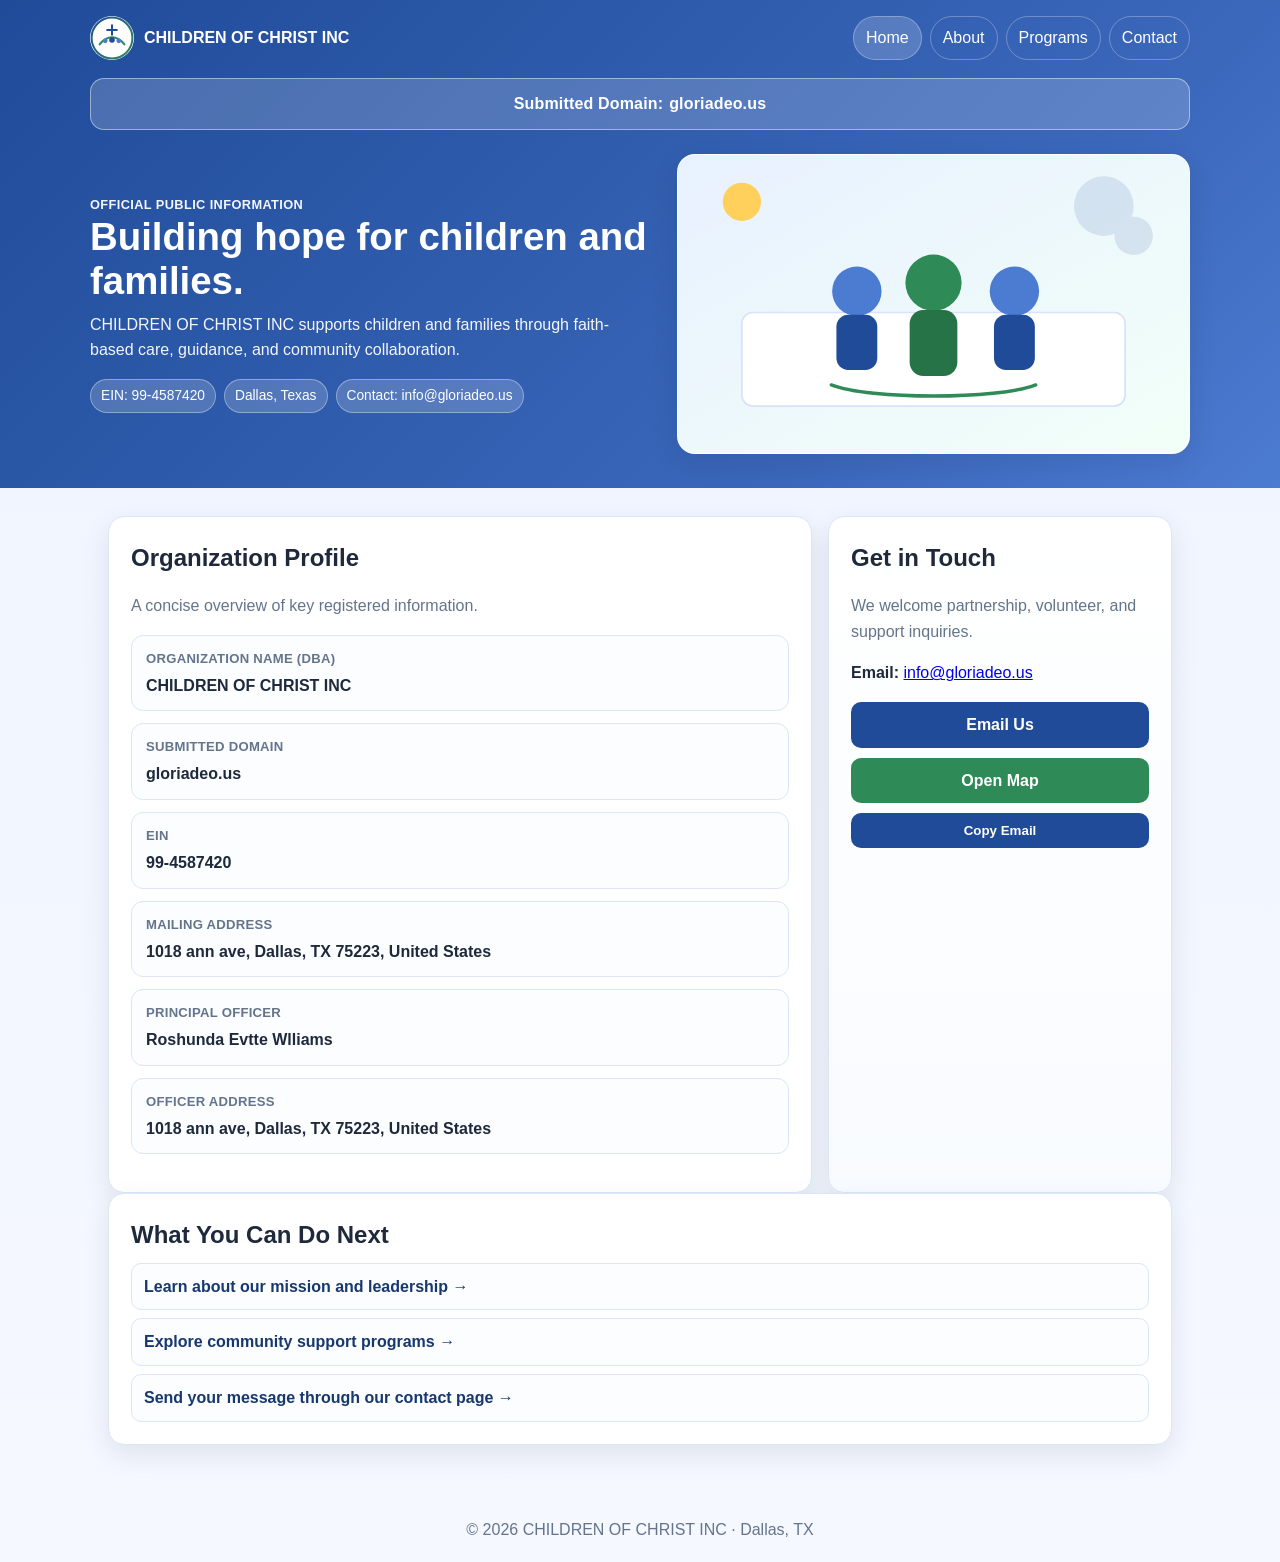
<file: index.html>
<!doctype html>
<html lang="en">
<head>
  <meta charset="UTF-8" />
  <meta name="viewport" content="width=device-width,initial-scale=1" />
  <title>Children of Christ Inc | Home</title>
  <meta name="description" content="Official organization information for CHILDREN OF CHRIST INC." />
  <link rel="stylesheet" href="styles.css" />
</head>
<body>
  <header class="site-header">
    <nav class="nav" aria-label="Main navigation">
      <a class="brand" href="index.html"><img src="assets/logo.svg" alt="Children of Christ logo" />CHILDREN OF CHRIST INC</a>
      <div class="nav-links">
        <a class="active" href="index.html">Home</a>
        <a href="about.html">About</a>
        <a href="programs.html">Programs</a>
        <a href="contact.html">Contact</a>
      </div>
    </nav>
    <div class="domain-banner" role="note">
      Submitted Domain:<span>gloriadeo.us</span>
    </div>
    <section class="hero">
      <div>
        <p class="eyebrow">Official Public Information</p>
        <h1>Building hope for children and families.</h1>
        <p>CHILDREN OF CHRIST INC supports children and families through faith-based care, guidance, and community collaboration.</p>
        <div class="hero-chips" aria-label="Key highlights">
          <span class="chip">EIN: 99-4587420</span>
          <span class="chip">Dallas, Texas</span>
          <span class="chip">Contact: info@gloriadeo.us</span>
        </div>
      </div>
      <img src="assets/hero.svg" alt="Community support illustration" />
    </section>
  </header>

  <main class="container home-layout">
    <section class="grid home-top">
      <article class="card span-8">
        <h2>Organization Profile</h2>
        <p class="notice">A concise overview of key registered information.</p>
        <dl class="details clean">
          <div><dt>Organization Name (DBA)</dt><dd>CHILDREN OF CHRIST INC</dd></div>
          <div><dt>Submitted Domain</dt><dd>gloriadeo.us</dd></div>
          <div><dt>EIN</dt><dd>99-4587420</dd></div>
          <div><dt>Mailing Address</dt><dd>1018 ann ave, Dallas, TX 75223, United States</dd></div>
          <div><dt>Principal Officer</dt><dd>Roshunda Evtte Wlliams</dd></div>
          <div><dt>Officer Address</dt><dd>1018 ann ave, Dallas, TX 75223, United States</dd></div>
        </dl>
      </article>

      <article class="card span-4 emphasis">
        <h2>Get in Touch</h2>
        <p class="notice">We welcome partnership, volunteer, and support inquiries.</p>
        <p><strong>Email:</strong> <a href="mailto:info@gloriadeo.us">info@gloriadeo.us</a></p>
        <div class="actions stacked">
          <a class="btn btn-primary" href="mailto:info@gloriadeo.us">Email Us</a>
          <a class="btn btn-secondary" target="_blank" rel="noopener" href="https://maps.google.com/?q=1018+ann+ave+Dallas+TX+75223">Open Map</a>
          <button id="copyEmailBtn" class="btn btn-primary" type="button">Copy Email</button>
        </div>
        <p id="statusMessage" class="status" aria-live="polite"></p>
      </article>
    </section>

    <section class="grid">
      <article class="card span-12">
        <h2>What You Can Do Next</h2>
        <div class="next-steps">
          <a href="about.html">Learn about our mission and leadership →</a>
          <a href="programs.html">Explore community support programs →</a>
          <a href="contact.html">Send your message through our contact page →</a>
        </div>
      </article>
    </section>
  </main>

  <footer class="site-footer">© <span id="year"></span> CHILDREN OF CHRIST INC · Dallas, TX</footer>
  <script src="script.js"></script>
</body>
</html>
</file>
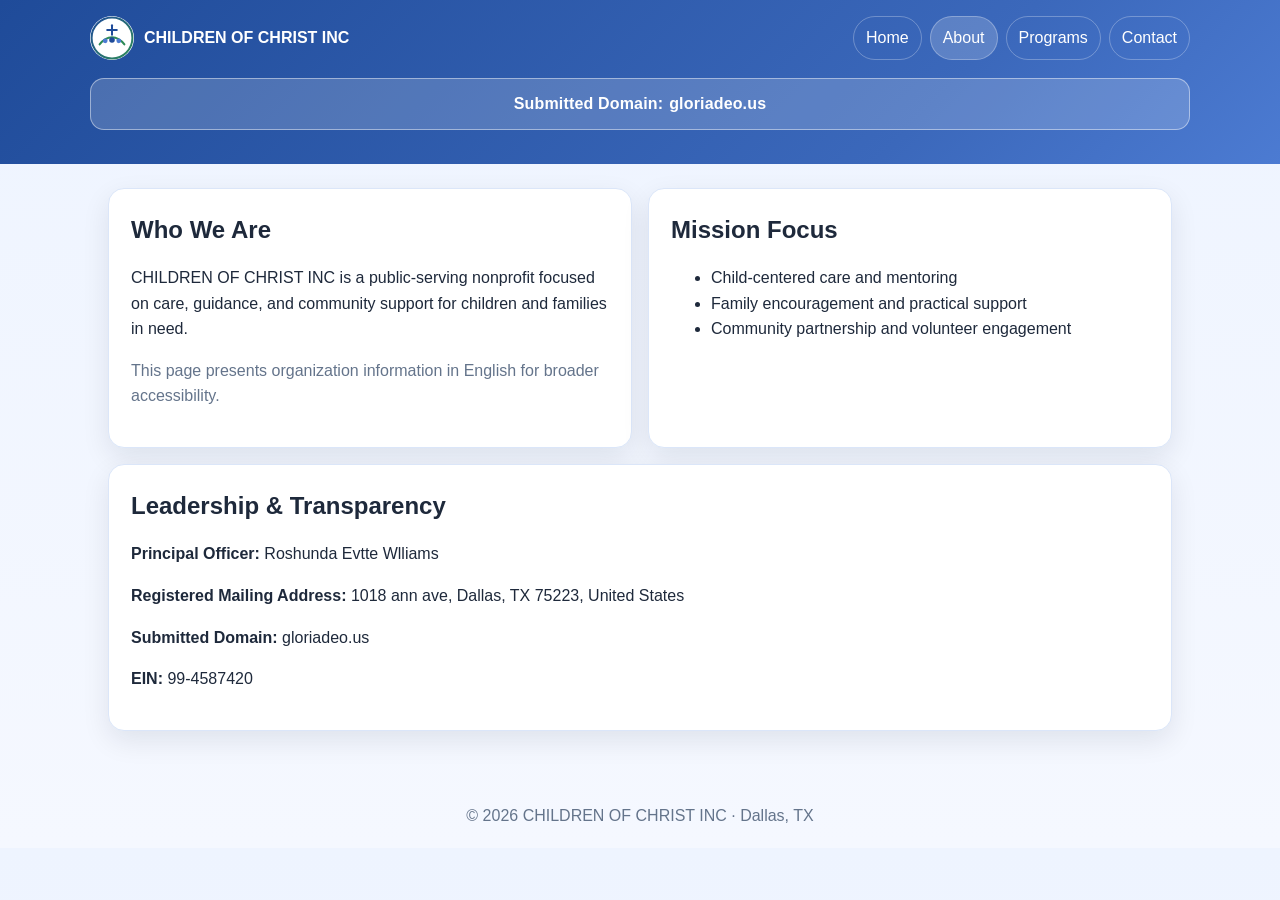
<file: about.html>
<!doctype html>
<html lang="en">
<head>
  <meta charset="UTF-8" />
  <meta name="viewport" content="width=device-width,initial-scale=1" />
  <title>Children of Christ Inc | About</title>
  <link rel="stylesheet" href="styles.css" />
</head>
<body>
  <header class="site-header">
    <nav class="nav" aria-label="Main navigation">
      <a class="brand" href="index.html"><img src="assets/logo.svg" alt="Children of Christ logo" />CHILDREN OF CHRIST INC</a>
      <div class="nav-links">
        <a href="index.html">Home</a>
        <a class="active" href="about.html">About</a>
        <a href="programs.html">Programs</a>
        <a href="contact.html">Contact</a>
      </div>
    </nav>
    <div class="domain-banner" role="note">
      Submitted Domain:<span>gloriadeo.us</span>
    </div>
  </header>

  <main class="container">
    <section class="grid">
      <article class="card span-6">
        <h2>Who We Are</h2>
        <p>CHILDREN OF CHRIST INC is a public-serving nonprofit focused on care, guidance, and community support for children and families in need.</p>
        <p class="muted">This page presents organization information in English for broader accessibility.</p>
      </article>
      <article class="card span-6">
        <h2>Mission Focus</h2>
        <ul>
          <li>Child-centered care and mentoring</li>
          <li>Family encouragement and practical support</li>
          <li>Community partnership and volunteer engagement</li>
        </ul>
      </article>
      <article class="card">
        <h2>Leadership & Transparency</h2>
        <p><strong>Principal Officer:</strong> Roshunda Evtte Wlliams</p>
        <p><strong>Registered Mailing Address:</strong> 1018 ann ave, Dallas, TX 75223, United States</p>
        <p><strong>Submitted Domain:</strong> gloriadeo.us</p>
        <p><strong>EIN:</strong> 99-4587420</p>
      </article>
    </section>
  </main>

  <footer class="site-footer">© <span id="year"></span> CHILDREN OF CHRIST INC · Dallas, TX</footer>
  <script src="script.js"></script>
</body>
</html>
</file>
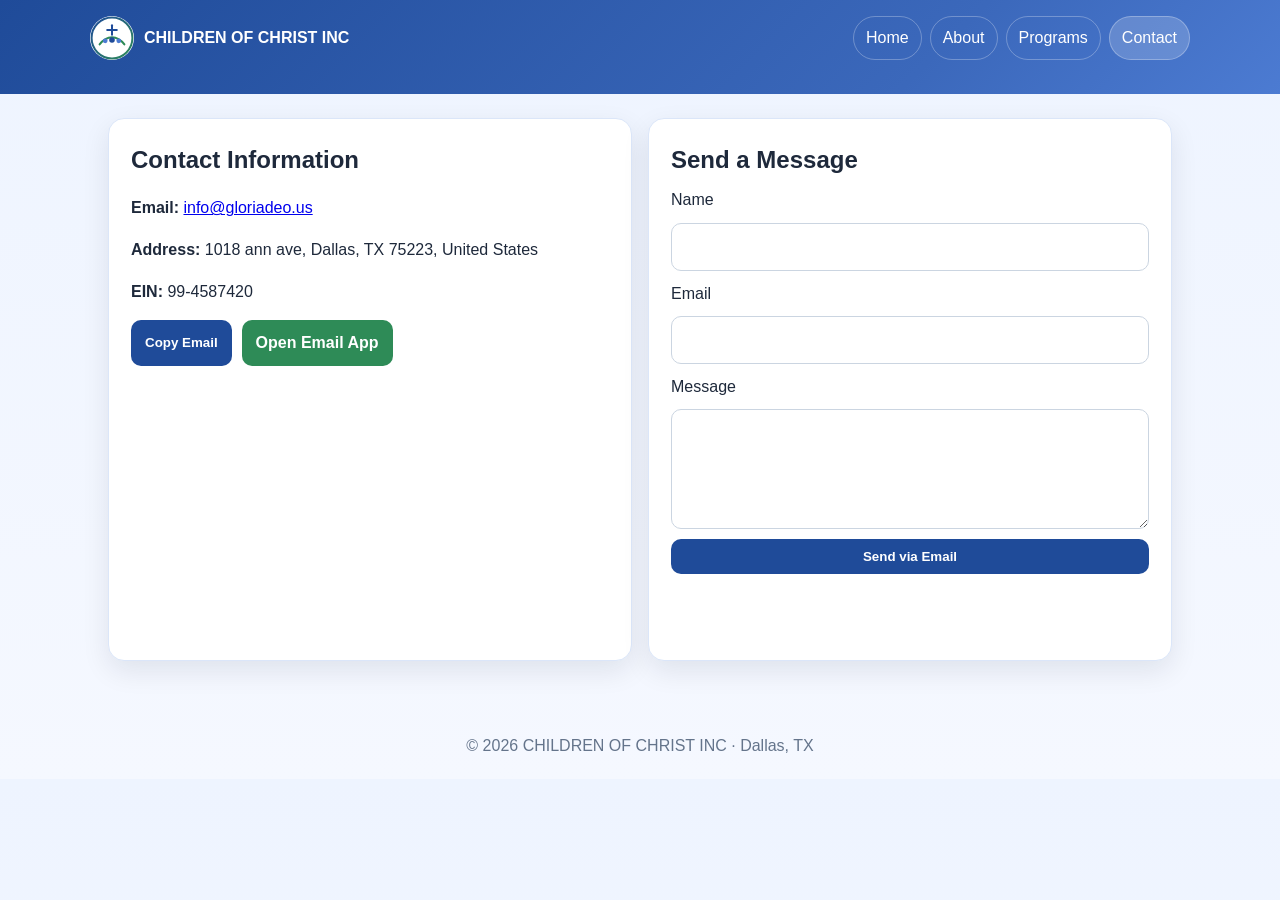
<file: contact.html>
<!doctype html>
<html lang="en">
<head>
  <meta charset="UTF-8" />
  <meta name="viewport" content="width=device-width,initial-scale=1" />
  <title>Children of Christ Inc | Contact</title>
  <link rel="stylesheet" href="styles.css" />
</head>
<body>
  <header class="site-header">
    <nav class="nav" aria-label="Main navigation">
      <a class="brand" href="index.html"><img src="assets/logo.svg" alt="Children of Christ logo" />CHILDREN OF CHRIST INC</a>
      <div class="nav-links">
        <a href="index.html">Home</a>
        <a href="about.html">About</a>
        <a href="programs.html">Programs</a>
        <a class="active" href="contact.html">Contact</a>
      </div>
    </nav>
  </header>

  <main class="container">
    <section class="grid">
      <article class="card span-6">
        <h2>Contact Information</h2>
        <p><strong>Email:</strong> <a href="mailto:info@gloriadeo.us">info@gloriadeo.us</a></p>
        <p><strong>Address:</strong> 1018 ann ave, Dallas, TX 75223, United States</p>
        <p><strong>EIN:</strong> 99-4587420</p>
        <div class="actions">
          <button id="copyEmailBtn" type="button" class="btn btn-primary">Copy Email</button>
          <a class="btn btn-secondary" href="mailto:info@gloriadeo.us">Open Email App</a>
        </div>
      </article>

      <article class="card span-6">
        <h2>Send a Message</h2>
        <form id="contactForm" novalidate>
          <label for="name">Name</label>
          <input id="name" name="name" type="text" required />

          <label for="email">Email</label>
          <input id="email" name="email" type="email" required />

          <label for="message">Message</label>
          <textarea id="message" name="message" required></textarea>

          <button class="btn btn-primary" type="submit">Send via Email</button>
          <p id="statusMessage" class="status" aria-live="polite"></p>
        </form>
      </article>
    </section>
  </main>

  <footer class="site-footer">© <span id="year"></span> CHILDREN OF CHRIST INC · Dallas, TX</footer>
  <script src="script.js"></script>
</body>
</html>
</file>
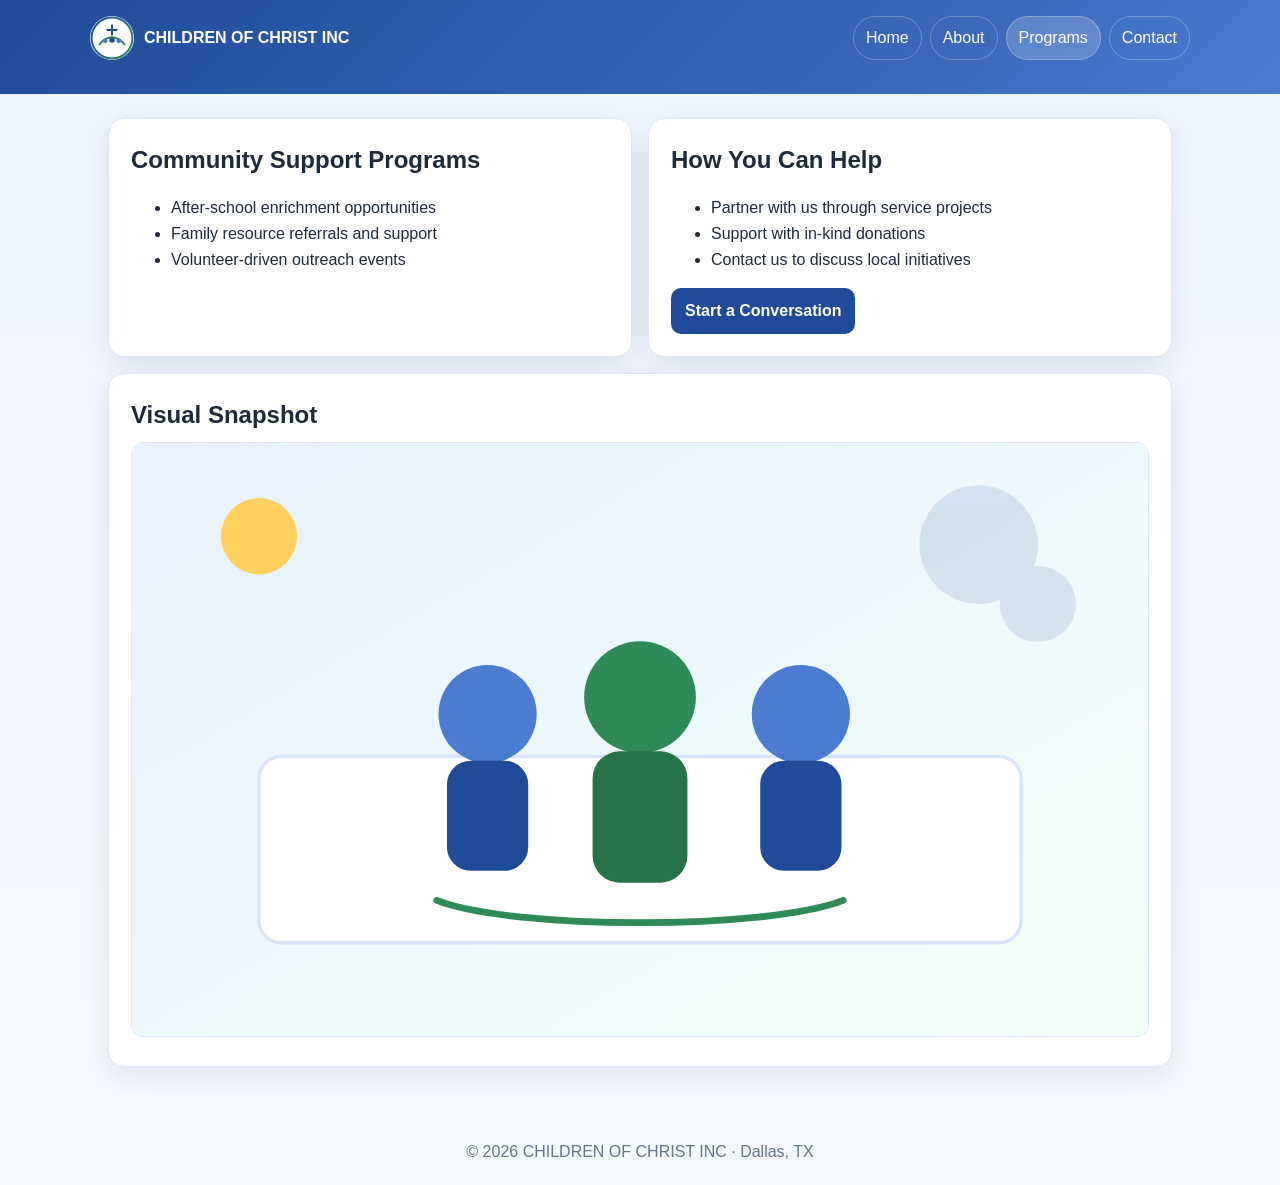
<file: programs.html>
<!doctype html>
<html lang="en">
<head>
  <meta charset="UTF-8" />
  <meta name="viewport" content="width=device-width,initial-scale=1" />
  <title>Children of Christ Inc | Programs</title>
  <link rel="stylesheet" href="styles.css" />
</head>
<body>
  <header class="site-header">
    <nav class="nav" aria-label="Main navigation">
      <a class="brand" href="index.html"><img src="assets/logo.svg" alt="Children of Christ logo" />CHILDREN OF CHRIST INC</a>
      <div class="nav-links">
        <a href="index.html">Home</a>
        <a href="about.html">About</a>
        <a class="active" href="programs.html">Programs</a>
        <a href="contact.html">Contact</a>
      </div>
    </nav>
  </header>

  <main class="container">
    <section class="grid">
      <article class="card span-6">
        <h2>Community Support Programs</h2>
        <ul>
          <li>After-school enrichment opportunities</li>
          <li>Family resource referrals and support</li>
          <li>Volunteer-driven outreach events</li>
        </ul>
      </article>
      <article class="card span-6">
        <h2>How You Can Help</h2>
        <ul>
          <li>Partner with us through service projects</li>
          <li>Support with in-kind donations</li>
          <li>Contact us to discuss local initiatives</li>
        </ul>
        <a class="btn btn-primary" href="contact.html">Start a Conversation</a>
      </article>
      <article class="card">
        <h2>Visual Snapshot</h2>
        <img src="assets/hero.svg" alt="Children and families supported by community programs" style="width:100%;border-radius:12px;border:1px solid #dbe6f9;" />
      </article>
    </section>
  </main>

  <footer class="site-footer">© <span id="year"></span> CHILDREN OF CHRIST INC · Dallas, TX</footer>
  <script src="script.js"></script>
</body>
</html>
</file>
<file: styles.css>
:root {
  --bg: #f5f8ff;
  --primary: #1f4b99;
  --primary-dark: #17376f;
  --accent: #2e8b57;
  --text: #1e293b;
  --muted: #64748b;
  --card: #ffffff;
  --line: #dbe6f9;
  --shadow: 0 10px 28px rgba(15, 23, 42, 0.09);
}
* { box-sizing: border-box; }
body {
  margin: 0;
  font-family: Inter, "Segoe UI", Arial, sans-serif;
  color: var(--text);
  background: linear-gradient(180deg, #eef4ff 0%, var(--bg) 100%);
  line-height: 1.6;
}
.site-header {
  background: linear-gradient(135deg, var(--primary), #3b68bb 72%, #4c7bd2);
  color: white;
  padding: 16px 20px 34px;
}
.nav { max-width: 1100px; margin: 0 auto; display: flex; align-items: center; justify-content: space-between; gap: 16px; }
.brand { display: flex; align-items: center; gap: 10px; color: white; text-decoration: none; font-weight: 700; }
.brand img { width: 44px; height: 44px; border-radius: 50%; background: white; }
.nav-links { display: flex; gap: 8px; flex-wrap: wrap; }
.nav-links a { color: white; text-decoration: none; padding: 8px 12px; border-radius: 999px; border: 1px solid rgba(255,255,255,.28); }
.nav-links a.active, .nav-links a:hover { background: rgba(255,255,255,.18); }
.hero { max-width: 1100px; margin: 24px auto 0; display: grid; grid-template-columns: 1.1fr 1fr; gap: 22px; align-items: center; }
.hero img { width: 100%; border-radius: 18px; box-shadow: var(--shadow); background: #fff; border: 1px solid rgba(255,255,255,.35); }
.hero h1 { margin: 0 0 8px; font-size: clamp(1.9rem, 3vw, 2.8rem); line-height: 1.15; }
.hero p { margin: 0; opacity: .95; max-width: 62ch; }
.eyebrow { margin-bottom: 8px; font-weight: 700; letter-spacing: .03em; text-transform: uppercase; opacity: .9; font-size: .8rem; }
.hero-chips { display: flex; gap: 8px; flex-wrap: wrap; margin-top: 16px; }
.chip { background: rgba(255,255,255,.18); border: 1px solid rgba(255,255,255,.35); border-radius: 999px; padding: 5px 10px; font-size: .86rem; }
.domain-banner {
  max-width: 1100px;
  margin: 18px auto 0;
  padding: 12px 16px;
  border-radius: 14px;
  background: rgba(255, 255, 255, 0.18);
  border: 1px solid rgba(255,255,255,.45);
  font-weight: 700;
  text-align: center;
  letter-spacing: .01em;
}
.domain-banner strong { color: #fff; }
.domain-banner span { display: inline-block; margin-left: 6px; font-weight: 800; }

.container { max-width: 1100px; margin: 0 auto; padding: 24px 18px 52px; }
.home-layout { margin-top: 4px; }
.grid { display: grid; gap: 16px; grid-template-columns: repeat(12, 1fr); }
.card { grid-column: span 12; background: var(--card); border-radius: 16px; box-shadow: var(--shadow); border: 1px solid var(--line); padding: 22px; }
.card h2 { margin: 0 0 8px; }

@media (min-width: 900px) {
  .span-8 { grid-column: span 8; }
  .span-7 { grid-column: span 7; }
  .span-5 { grid-column: span 5; }
  .span-6 { grid-column: span 6; }
  .span-4 { grid-column: span 4; }
  .span-12 { grid-column: span 12; }
}

.details { display: grid; grid-template-columns: 220px 1fr; row-gap: 8px; }
.details.clean { gap: 12px; grid-template-columns: 1fr; }
.details.clean > div { padding: 12px 14px; border: 1px solid var(--line); border-radius: 12px; background: #fbfdff; }
.details.clean dt { font-size: .82rem; text-transform: uppercase; letter-spacing: .02em; margin-bottom: 4px; color: var(--muted); font-weight: 700; }
.details.clean dd { margin: 0; font-weight: 600; }
.details dt { color: var(--muted); font-weight: 600; }
.details dd { margin: 0; }

.btn { display: inline-block; border: 0; text-decoration: none; cursor: pointer; border-radius: 10px; padding: 10px 14px; font-weight: 600; }
.btn-primary { color: white; background: var(--primary); }
.btn-secondary { color: white; background: var(--accent); }
.actions { display: flex; gap: 10px; flex-wrap: wrap; }
.actions.stacked .btn { width: 100%; text-align: center; }
.notice, .muted { color: var(--muted); }
form { display: grid; gap: 10px; }
input, textarea { width: 100%; padding: 10px; border-radius: 10px; border: 1px solid #cbd5e1; font: inherit; }
textarea { min-height: 120px; resize: vertical; }
.status { min-height: 22px; color: var(--primary-dark); font-weight: 600; }
.site-footer { text-align: center; color: var(--muted); padding: 20px; }
.emphasis { background: linear-gradient(180deg, #ffffff, #f8fbff); }
.next-steps { display: grid; gap: 8px; }
.next-steps a { text-decoration: none; color: var(--primary-dark); font-weight: 600; padding: 10px 12px; border-radius: 10px; border: 1px solid var(--line); background: #fbfdff; }
.next-steps a:hover { background: #f0f6ff; }

@media (max-width: 899px) { .hero { grid-template-columns: 1fr; } }
@media (max-width: 640px) {
  .details { grid-template-columns: 1fr; }
  .card { padding: 18px; }
}
</file>
